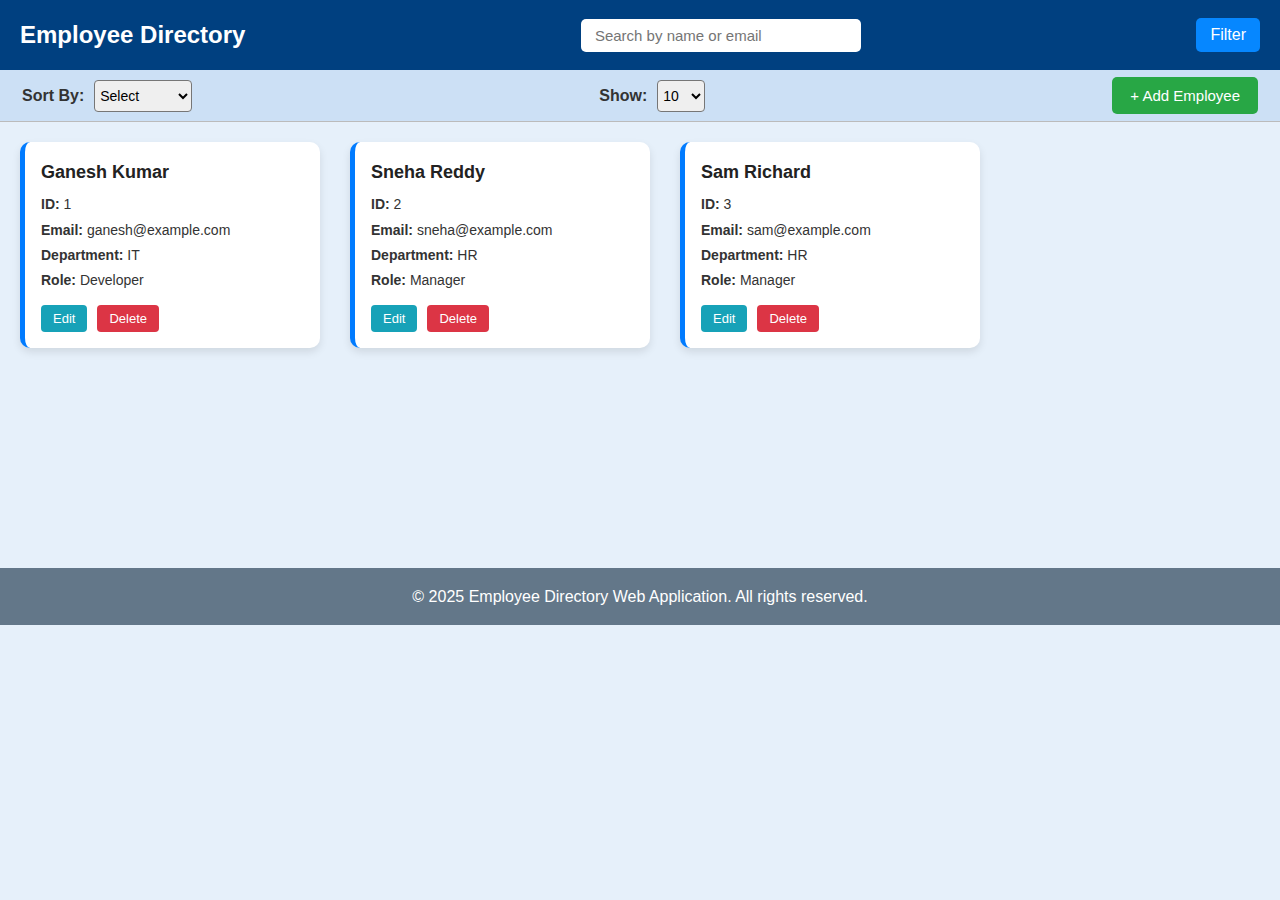
<file: index.html>
<!DOCTYPE html>
<html lang="en">
<head>
  <meta charset="UTF-8" />
  <meta name="viewport" content="width=device-width, initial-scale=1.0"/>
  <title>Employee Dashboard</title>
  <link rel="stylesheet" href="src/main/resources/static/css/style.css" />
</head>
<body>

  <!-- Top Navigation Bar -->
  <nav class="navbar">
    <div class="nav-left">
      <h1>Employee Directory</h1>
    </div>

    <div class="nav-center">
      <input type="text" id="searchInput" placeholder="Search by name or email" />
    </div>

    <div class="nav-right">
      <button id="filterBtn">Filter</button>
    </div>
  </nav>

  <!-- Bottom Navbar Controls -->
  <section class="bottom-controls">
    <div class="sort-section">
      <label for="sortSelect">Sort By:</label>
      <select id="sortSelect">
        <option value="">Select</option>
        <option value="firstName">First Name</option>
        <option value="department">Department</option>
      </select>
    </div>

    <div class="show-section">
      <p class = "show-text">Show:</p>
      <select id="itemsPerPageSelect">
        <option value="10">10</option>
        <option value="25">25</option>
        <option value="50">50</option>
        <option value="100">100</option>
      </select>
    </div>

    <div class="add-btn-section">
      <button id="addEmployeeBtn">+ Add Employee</button>
    </div>
  </section>

  <!-- Filter Modal -->
  <div id="filterModal" class="modal hidden">
    <div class="modal-content">
      <span id="closeFilterModal" class="close">&times;</span>
      <h2>Filter Employees</h2>
      <input type="text" id="filterFirstName" placeholder="First Name" />
      <input type="text" id="filterDepartment" placeholder="Department" />
      <input type="text" id="filterRole" placeholder="Role" />

      <div class="modal-buttons">
        <button id="applyFilterBtn">Apply Filter</button>
        <button id="clearFilterBtn">Clear Filter</button>
      </div>
    </div>
  </div>

  <!-- Main Content -->
  <main>
    <div id="employeeContainer" class="employee-list"></div>
    <div id="paginationControls"></div>
  </main>
  

  <!-- Footer -->
  <footer class="app-footer">
    © 2025 Employee Directory Web Application. All rights reserved.
  </footer>

  <script src="src/main/resources/static/js/data.js"></script>
  <script src="src/main/resources/static/js/app.js"></script>
</body>
</html>
</file>
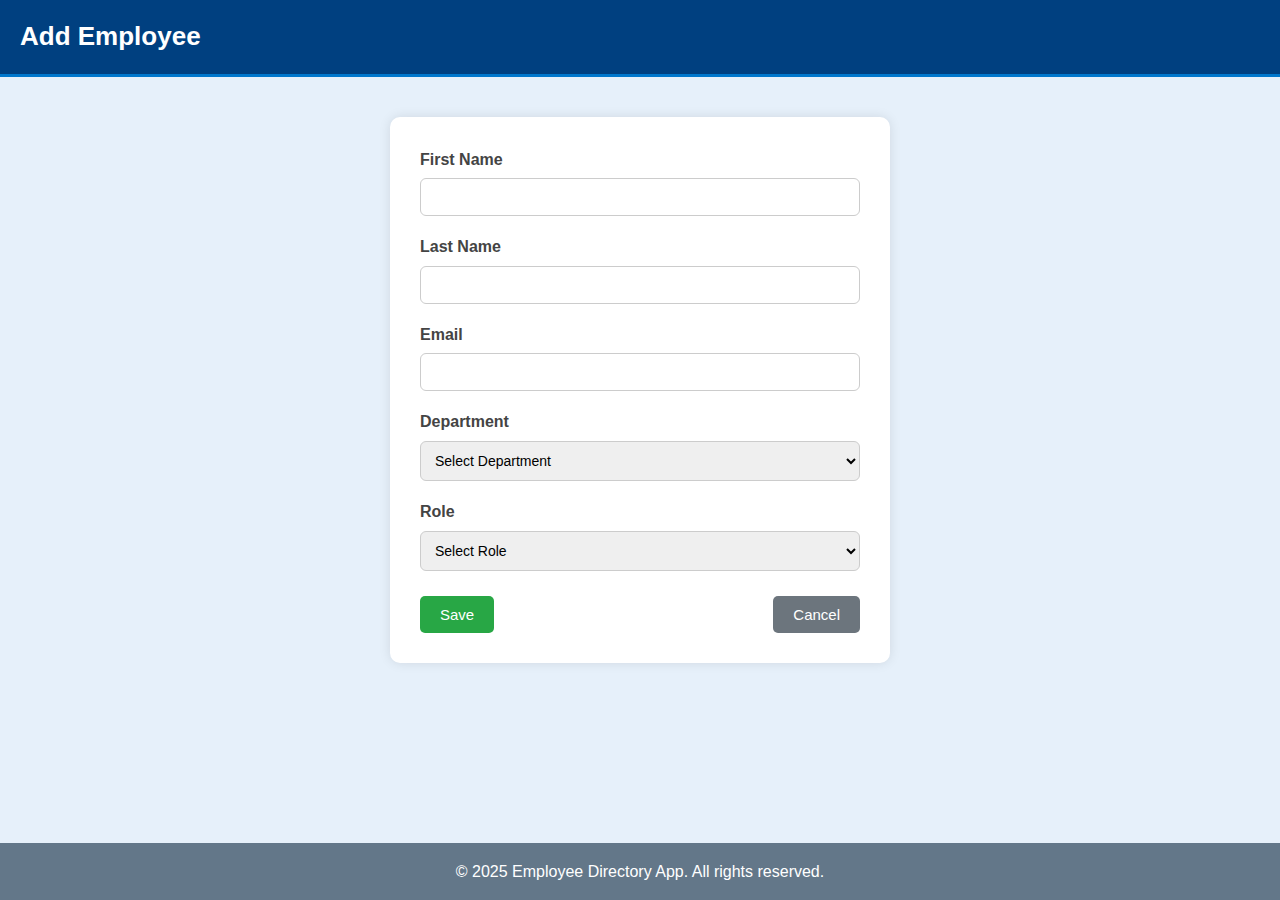
<file: add-edit-form.html>
<!DOCTYPE html>
<html lang="en">
<head>
  <meta charset="UTF-8" />
  <title>Add/Edit Employee</title>
  <meta name="viewport" content="width=device-width, initial-scale=1.0" />
  <link rel="stylesheet" href="src/main/resources/static/css/style.css" />
</head>
<body>

  <!-- Form Header -->
  <header class="form-header">
    <h1 id="formTitle">Add Employee</h1>
  </header>

  <!-- Form Container -->
  <div class="form-container">
    <form id="employeeForm">
      <input type="hidden" id="employeeId" />

      <div class="form-group">
        <label for="firstName">First Name</label>
        <input type="text" id="firstName" required />
      </div>

      <div class="form-group">
        <label for="lastName">Last Name</label>
        <input type="text" id="lastName" required />
      </div>

      <div class="form-group">
        <label for="email">Email</label>
        <input type="email" id="email" required />
      </div>

      <div class="form-group">
        <label for="department">Department</label>
        <select id="department" required>
          <option value="">Select Department</option>
          <option value="HR">HR</option>
          <option value="IT">IT</option>
          <option value="Finance">Finance</option>
          <option value="Marketing">Marketing</option>
          <option value="Operations">Operations</option>
        </select>
      </div>

      <div class="form-group">
        <label for="role">Role</label>
        <select id="role" required>
          <option value="">Select Role</option>
          <option value="Manager">Manager</option>
          <option value="Developer">Developer</option>
          <option value="Analyst">Analyst</option>
          <option value="Designer">Designer</option>
          <option value="Support">Support</option>
        </select>
      </div>

      <div class="form-buttons">
        <button type="submit" id="saveBtn">Save</button>
        <button type="button" id="cancelBtn">Cancel</button>
      </div>
    </form>
  </div>

  <!-- Footer (optional) -->
  <footer class="app-footer">
    <p>© 2025 Employee Directory App. All rights reserved.</p>
  </footer>

  <script src="src/main/resources/static/js/data.js"></script>
  <script src="src/main/resources/static/js/app.js"></script>
</body>
</html>
</file>
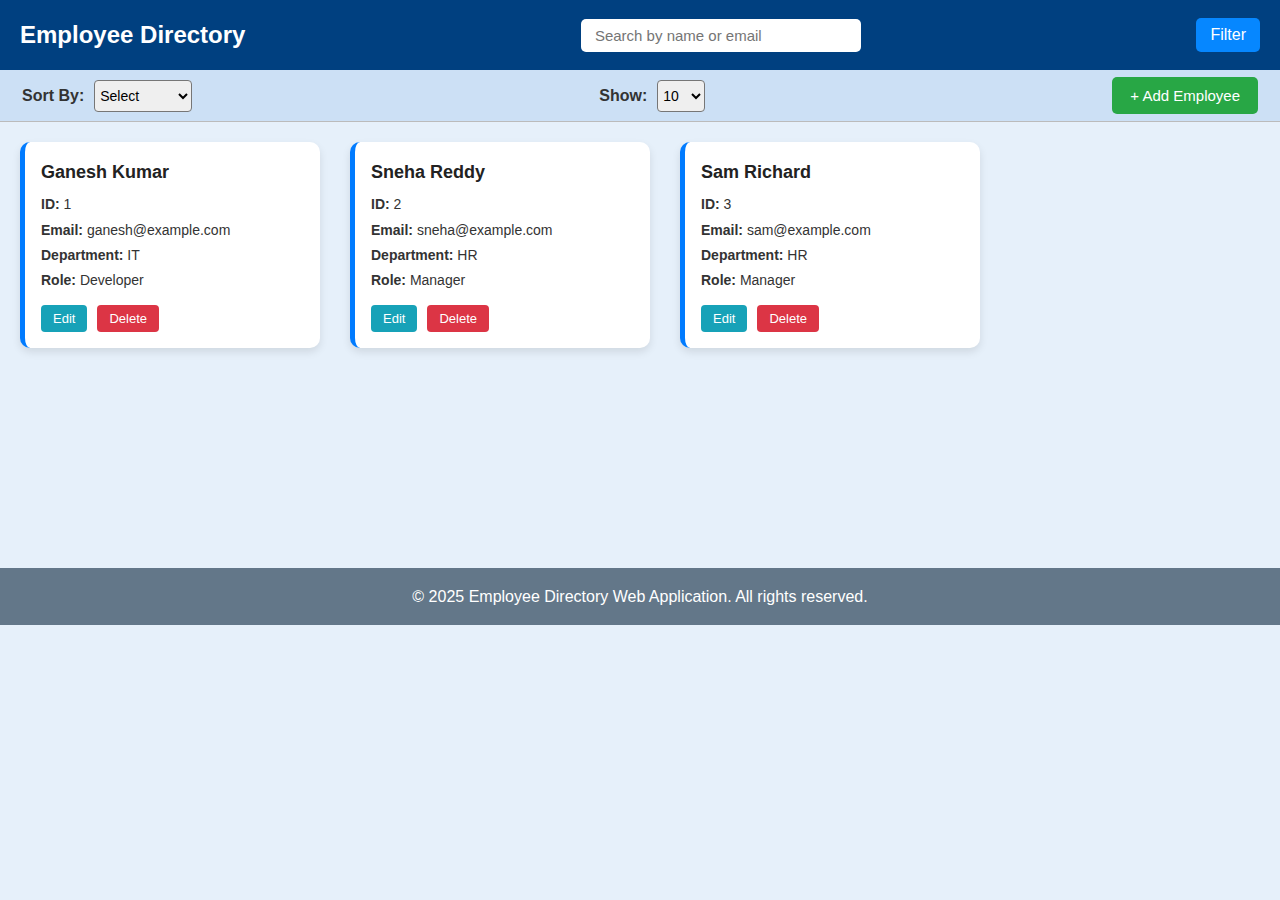
<file: dashboard.html>
<!DOCTYPE html>
<html lang="en">
<head>
  <meta charset="UTF-8" />
  <meta name="viewport" content="width=device-width, initial-scale=1.0"/>
  <title>Employee Dashboard</title>
  <link rel="stylesheet" href="src/main/resources/static/css/style.css" />
</head>
<body>

  <!-- Top Navigation Bar -->
  <nav class="navbar">
    <div class="nav-left">
      <h1>Employee Directory</h1>
    </div>

    <div class="nav-center">
      <input type="text" id="searchInput" placeholder="Search by name or email" />
    </div>

    <div class="nav-right">
      <button id="filterBtn">Filter</button>
    </div>
  </nav>

  <!-- Bottom Navbar Controls -->
  <section class="bottom-controls">
    <div class="sort-section">
      <label for="sortSelect">Sort By:</label>
      <select id="sortSelect">
        <option value="">Select</option>
        <option value="firstName">First Name</option>
        <option value="department">Department</option>
      </select>
    </div>

    <div class="show-section">
      <p class = "show-text">Show:</p>
      <select id="itemsPerPageSelect">
        <option value="10">10</option>
        <option value="25">25</option>
        <option value="50">50</option>
        <option value="100">100</option>
      </select>
    </div>

    <div class="add-btn-section">
      <button id="addEmployeeBtn">+ Add Employee</button>
    </div>
  </section>

  <!-- Filter Modal -->
  <div id="filterModal" class="modal hidden">
    <div class="modal-content">
      <span id="closeFilterModal" class="close">&times;</span>
      <h2>Filter Employees</h2>
      <input type="text" id="filterFirstName" placeholder="First Name" />
      <input type="text" id="filterDepartment" placeholder="Department" />
      <input type="text" id="filterRole" placeholder="Role" />

      <div class="modal-buttons">
        <button id="applyFilterBtn">Apply Filter</button>
        <button id="clearFilterBtn">Clear Filter</button>
      </div>
    </div>
  </div>

  <!-- Main Content -->
  <main>
    <div id="employeeContainer" class="employee-list"></div>
    <div id="paginationControls"></div>
  </main>

  <!-- Footer -->
  <footer class="app-footer">
    © 2025 Employee Directory Web Application. All rights reserved.
  </footer>

  <script src="src/main/resources/static/js/data.js"></script>
  <script src="src/main/resources/static/js/app.js"></script>
</body>
</html>
</file>
<file: src/main/resources/static/css/style.css>
/* ===== RESET & BASE ===== */
* {
  margin: 0;
  padding: 0;
  box-sizing: border-box;
}

body {
  font-family: 'Segoe UI', 'Roboto', sans-serif;
  background-color: #e6f0fa;
  color: #333;
  padding: 0;
  line-height: 1.6;
}

/* ===== TOP NAVBAR ===== */
header {
  background-color: #004080;
  color: #ffffff;
  padding: 16px 20px;
  display: flex;
  align-items: center;
  justify-content: space-between;
  border-bottom: 3px solid #0077cc;
}

header h1 {
  font-size: 26px;
  font-weight: bold;
}

#addEmployeeBtn {
  background-color: #28a745;
  color: #ffffff;
  padding: 10px 18px;
  border: none;
  border-radius: 5px;
  font-size: 15px;
  cursor: pointer;
  transition: background-color 0.3s ease;
}

#addEmployeeBtn:hover {
  background-color: #218838;
}

/* ===== CONTROLS BAR (Under Navbar) ===== */
.controls {
  display: flex;
  flex-wrap: wrap;
  justify-content: space-between;
  align-items: center;
  background-color: #cce0f5;
  padding: 12px 20px;
  gap: 10px;
}

.controls input,
.controls select,
.controls button {
  padding: 8px 12px;
  font-size: 14px;
  border-radius: 5px;
  border: 1px solid #bbb;
  background-color: #fff;
}

.controls button {
  background-color: #007bff;
  color: #fff;
  border: none;
  cursor: pointer;
}

.show-text {
  font-family: Arial, Helvetica, sans-serif;
  font-weight: bold;
}

.controls button:hover {
  background-color: #0056b3;
}

/* ===== EMPLOYEE LIST (Flex Layout) ===== */
.employee-list {
  display: flex;
  flex-wrap: wrap;
  gap: 30px;
  padding: 20px;
  justify-content: flex-start;
}

/* ===== EMPLOYEE CARD ===== */
.employee-card {
  flex: 1 1 260px;
  max-width: 300px;
  min-width: 260px;
  background-color: #ffffff;
  border-left: 5px solid #007bff;
  padding: 16px;
  border-radius: 10px;
  box-shadow: 0 4px 8px rgba(0,0,0,0.1);
  transition: transform 0.2s ease;
}

.employee-card:hover {
  transform: translateY(-5px);
}

.employee-card h3 {
  font-size: 18px;
  margin-bottom: 6px;
  color: #222;
}

.employee-card p {
  font-size: 14px;
  margin: 3px 0;
  font-weight: 400;
}
.employee-card strong {
  color: #333;
}

.employee-card button {
  margin-top: 10px;
  margin-right: 10px;
  padding: 6px 12px;
  font-size: 13px;
  border-radius: 4px;
  border: none;
  cursor: pointer;
}

.edit-btn {
  background-color: #17a2b8;
  color: white;
}

.edit-btn:hover {
  background-color: #117a8b;
}

.delete-btn {
  background-color: #dc3545;
  color: white;
}

.delete-btn:hover {
  background-color: #c82333;
}

/* ===== PAGINATION ===== */
#paginationControls {
  display: flex;
  justify-content: center;
  align-items: center;
  margin: 20px;
  gap: 8px;
}

#paginationControls button {
  background-color: #ccc;
  border: none;
  border-radius: 4px;
  padding: 6px 12px;
  cursor: pointer;
  font-weight: bold;
}

#paginationControls button.active {
  background-color: #007bff;
  color: white;
}

#paginationControls button:hover {
  background-color: #0056b3;
  color: white;
}

/* ===== FILTER MODAL ===== */
.modal {
  position: fixed;
  top: 0;
  left: 0;
  height: 100%;
  width: 100%;
  background: rgba(0, 0, 0, 0.4);
  display: flex;
  justify-content: center;
  align-items: center;
  z-index: 999;
}

.modal-content {
  background-color: #ffffff;
  padding: 25px;
  border-radius: 10px;
  max-width: 400px;
  width: 90%;
  animation: fadeIn 0.3s ease-in-out;
  position: relative;
}

.modal-content h2 {
  text-align: center;
  margin-bottom: 20px;
  color: #005b96;
}

.modal-content input {
  width: 100%;
  padding: 10px;
  margin-bottom: 12px;
  border: 1px solid #ccc;
  border-radius: 5px;
}

.modal-buttons {
  display: flex;
  justify-content: space-between;
  margin-top: 15px;
}

.modal-buttons button {
  padding: 10px 18px;
  border: none;
  border-radius: 5px;
  cursor: pointer;
  font-weight: bold;
  font-size: 14px;
}

#applyFilterBtn {
  background-color: #007bff;
  color: white;
}

#clearFilterBtn {
  background-color: #6c757d;
  color: white;
}

.close {
  position: absolute;
  top: 10px;
  right: 15px;
  font-size: 24px;
  font-weight: bold;
  color: #555;
  cursor: pointer;
}

/* ===== NAVBAR TOP ===== */
.navbar {
  background-color: #004080;
  color: white;
  display: flex;
  justify-content: space-between;
  align-items: center;
  padding: 16px 20px;
  flex-wrap: wrap;
}

.nav-left h1 {
  font-size: 24px;
  font-weight: bold;
}

.nav-center input {
  padding: 8px 14px;
  font-size: 15px;
  border-radius: 5px;
  border: none;
  width: 280px;
}

.nav-right button {
  background-color: #0687ff;
  border: none;
  padding: 8px 14px;
  color: white;
  border-radius: 5px;
  font-size: 16px;
  cursor: pointer;
}

.nav-right button:hover {
  background-color: #218838;
}

/* ===== BOTTOM NAVBAR CONTROLS ===== */
.bottom-controls {
  display: flex;
  justify-content: space-between;
  align-items: center;
  flex-wrap: wrap;
  padding: 2px 12px;
  background-color: #cce0f5;
  border-bottom: 1px solid #bbb;
}

.bottom-controls > div {
  margin: 5px 10px;
  display: flex;
  align-items: center;
  gap: 10px;
}

.bottom-controls label {
  font-weight: bold;
}

.bottom-controls select {
  padding: 6px 1px;
  font-size: 14px;
  border-radius: 4px;
}

/* ===== FOOTER ===== */
footer.app-footer {
  background-color: #004080;
  color: white;
  text-align: center;
  padding: 15px 0;
  font-size: 14px;
  margin-top: 40px;
  width: 100%;
}


/* ===== ADD/EDIT FORM STYLING ===== */
.form-container {
  max-width: 500px;
  margin: 40px auto;
  background: #ffffff;
  padding: 30px;
  border-radius: 10px;
  box-shadow: 0 0 12px rgba(0,0,0,0.1);
}

.form-container h2 {
  text-align: center;
  color: #004080;
  margin-bottom: 20px;
}

.form-group {
  margin-bottom: 18px;
}

.form-group label {
  font-weight: 600;
  margin-bottom: 6px;
  display: block;
  color: #444;
}

.form-group input,
.form-group select {
  width: 100%;
  padding: 10px;
  border-radius: 6px;
  border: 1px solid #ccc;
  font-size: 14px;
}

/* ===== FORM BUTTONS ===== */
.form-buttons {
  display: flex;
  justify-content: space-between;
  margin-top: 25px;
}

.form-buttons button {
  padding: 10px 20px;
  font-size: 15px;
  border: none;
  border-radius: 5px;
  cursor: pointer;
}

#saveBtn {
  background-color: #28a745;
  color: white;
}

#cancelBtn {
  background-color: #6c757d;
  color: white;
}

#saveBtn:hover {
  background-color: #218838;
}

#cancelBtn:hover {
  background-color: #495057;
}

/* ===== FOOTER ===== */
footer.app-footer {
  background-color: #3c5368c5;
  color: white;
  text-align: center;
  padding: 16px;
  font-size: 16px;
  margin-top: 180px;
  width: 100%;
}

/* ===== UTILITY CLASSES ===== */
.hidden {
  display: none !important;
}

@keyframes fadeIn {
  from {
    transform: scale(0.9);
    opacity: 0;
  }
  to {
    transform: scale(1);
    opacity: 1;
  }
}

/* ===== RESPONSIVE DESIGN ===== */
@media (max-width: 768px) {
  .controls {
    flex-direction: column;
    align-items: stretch;
    gap: 10px;
  }

  .form-buttons {
    flex-direction: column;
    gap: 10px;
  }

  #addEmployeeBtn {
    position: static;
    margin-top: 10px;
  }
}

@media (max-width: 480px) {
  header h1 {
    font-size: 20px;
  }

  .employee-card {
    padding: 12px;
  }

  .employee-card h3 {
    font-size: 16px;
  }

  .employee-card p {
    font-size: 13px;
  }

  .form-container {
    padding: 20px;
  }

  .form-buttons button {
    width: 100%;
  }
}
</file>
